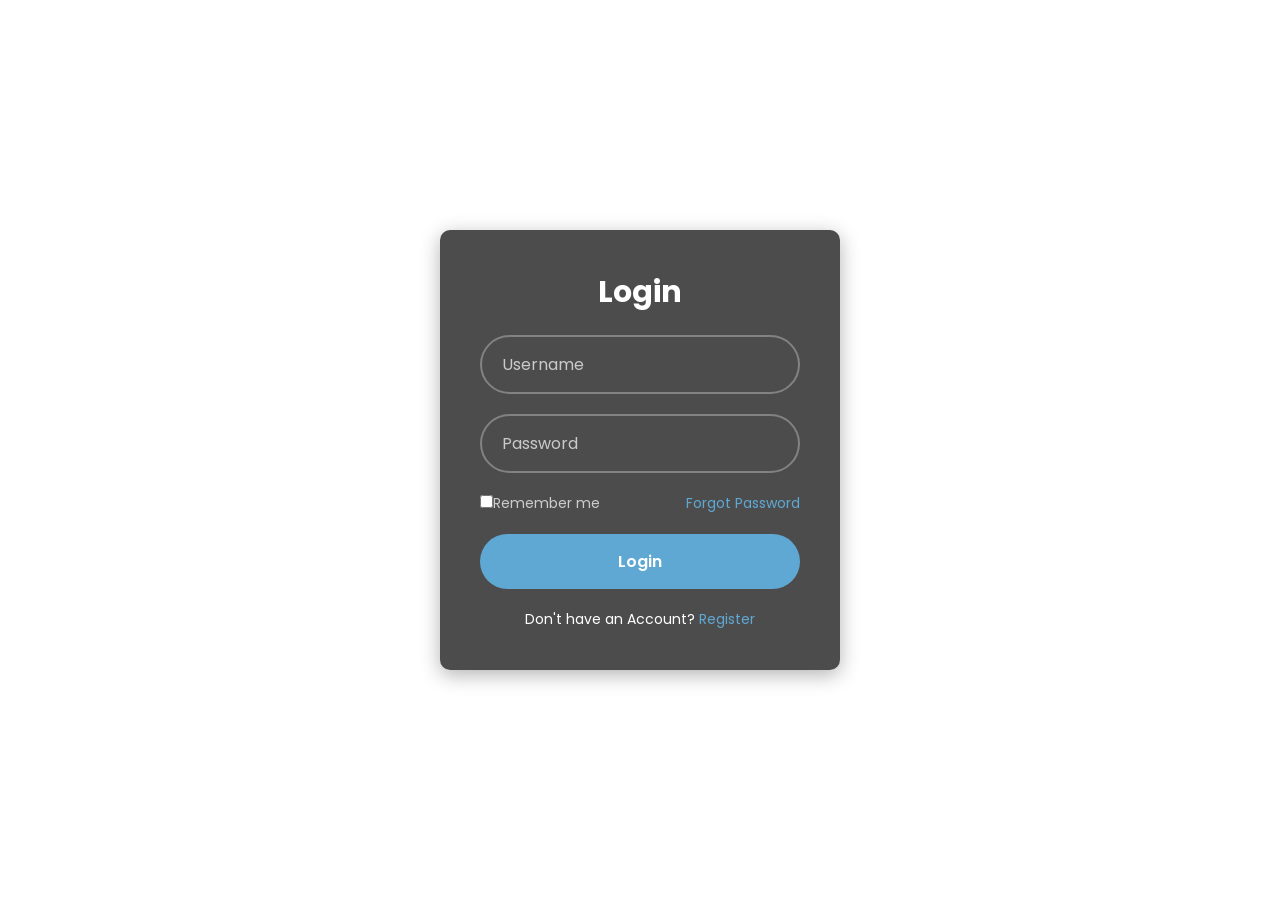
<file: index.html>
<!DOCTYPE html>
<html lang="en">

<head>
    <meta charset="UTF-8">
    <meta name="viewport" content="width=device-width, initial-scale=1.0">
    <title>Login Page</title>
    <link href="https://unpkg.com/boxicons@2.1.4/css/boxicons.min.css" rel="stylesheet">
    <link rel="stylesheet" href="style.css">
</head>

<body>
    <div class="wrapper">
        <form action="#">
            <h1>Login</h1>
            <div class="input-box">
                <input type="text" placeholder="Username" required>
            </div>
            <div class="input-box">
                <input type="password" placeholder="Password" required>
            </div>
            <div class="remember-forgot">
                <label><input type="checkbox">Remember me</label>
                <a href="#">Forgot Password</a>
            </div>
            <button type="submit" class="btn">Login</button>
            <div class="register-link">
                <p>Don't have an Account? <a href="register.html">Register</a></p>
            </div>
        </form>
    </div>
</body>

</html>
</file>
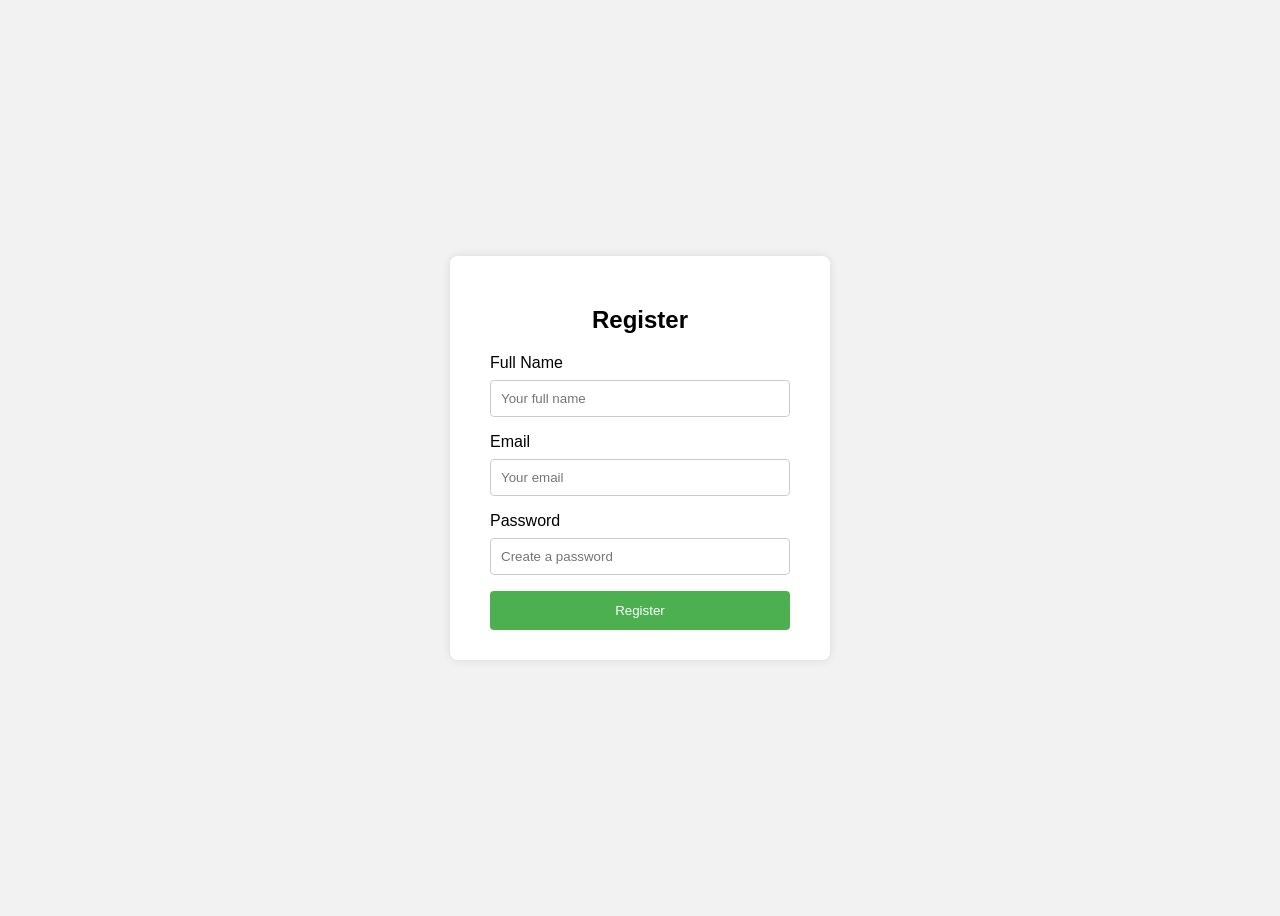
<file: register.html>
<!DOCTYPE html>
<html lang="en">
<head>
  <meta charset="UTF-8">
  <meta name="viewport" content="width=device-width, initial-scale=1.0">
  <title>Simple Registration Form</title>
  <style>
    body {
      font-family: Arial, sans-serif;
      background-color: #f2f2f2;
      display: flex;
      justify-content: center;
      align-items: center;
      height: 100vh;
    }

    .form-container {
      background-color: #fff;
      padding: 30px 40px;
      border-radius: 8px;
      box-shadow: 0 0 10px rgba(0, 0, 0, 0.1);
      width: 300px;
    }

    h2 {
      text-align: center;
      margin-bottom: 20px;
    }

    input[type="text"],
    input[type="email"],
    input[type="password"] {
      width: 100%;
      padding: 10px;
      margin: 8px 0 16px;
      border: 1px solid #ccc;
      border-radius: 4px;
      box-sizing: border-box;
    }

    input[type="submit"] {
      width: 100%;
      background-color: #4CAF50;
      color: white;
      padding: 12px;
      border: none;
      border-radius: 4px;
      cursor: pointer;
    }

    input[type="submit"]:hover {
      background-color: #45a049;
    }
  </style>
</head>
<body>

  <div class="form-container">
    <h2>Register</h2>
    <form action="#" method="post">
      <label for="name">Full Name</label>
      <input type="text" id="name" name="name" placeholder="Your full name" required>

      <label for="email">Email</label>
      <input type="email" id="email" name="email" placeholder="Your email" required>

      <label for="password">Password</label>
      <input type="password" id="password" name="password" placeholder="Create a password" required>

      <input type="submit" value="Register">
    </form>
  </div>

</body>
</html>
</file>
<file: style.css>
/* Import Google Font */
@import url('https://fonts.googleapis.com/css2?family=Poppins:wght@300;400;500;600;700&display=swap');

/* Global Styles */
* {
    margin: 0;
    padding: 0;
    box-sizing: border-box;
    font-family: 'Poppins', sans-serif;
}

body {
    display: flex;
    justify-content: center;
    align-items: center;
    height: 100vh;
    background: url('https://source.unsplash.com/1600x900/?city,night') no-repeat center center/cover;
    color: #fff;
}

.wrapper {
    width: 100%;
    max-width: 400px;
    background: rgba(0, 0, 0, 0.7);
    padding: 40px;
    border-radius: 10px;
    box-shadow: 0 5px 20px rgba(0, 0, 0, 0.3);
    backdrop-filter: blur(10px);
}

.wrapper h1 {
    text-align: center;
    font-size: 30px;
    margin-bottom: 20px;
}

/* Input Box Styles */
.input-box {
    position: relative;
    margin-bottom: 20px;
}

.input-box input {
    width: 100%;
    padding: 15px 20px;
    background: transparent;
    border: 2px solid rgba(255, 255, 255, 0.3);
    border-radius: 30px;
    color: #fff;
    font-size: 16px;
    outline: none;
    transition: border 0.3s ease;
}

.input-box input::placeholder {
    color: rgba(255, 255, 255, 0.7);
}

.input-box input:focus {
    border-color: #5fa8d3;
}

/* Icon inside the input */
.input-box i {
    position: absolute;
    top: 50%;
    left: 15px;
    transform: translateY(-50%);
    font-size: 18px;
    color: rgba(255, 255, 255, 0.6);
}

/* Remember me & Forgot password */
.remember-forgot {
    display: flex;
    justify-content: space-between;
    font-size: 14px;
    color: #ccc;
    margin-bottom: 20px;
}

.remember-forgot a {
    color: #5fa8d3;
    text-decoration: none;
}

.remember-forgot a:hover {
    text-decoration: underline;
}

/* Login Button */
.btn {
    width: 100%;
    padding: 15px;
    background: #5fa8d3;
    border: none;
    border-radius: 30px;
    color: #fff;
    font-size: 16px;
    font-weight: 600;
    cursor: pointer;
    transition: background 0.3s ease;
}

.btn:hover {
    background: #4a8abf;
}

/* Register Link */
.register-link {
    text-align: center;
    margin-top: 20px;
    font-size: 14px;
}

.register-link a {
    color: #5fa8d3;
    text-decoration: none;
}

.register-link a:hover {
    text-decoration: underline;
}

/* Responsive Design */
@media (max-width: 480px) {
    .wrapper {
        padding: 30px;
    }

    .wrapper h1 {
        font-size: 28px;
    }

    .input-box input {
        font-size: 14px;
    }

    .btn {
        font-size: 14px;
    }
}
</file>
